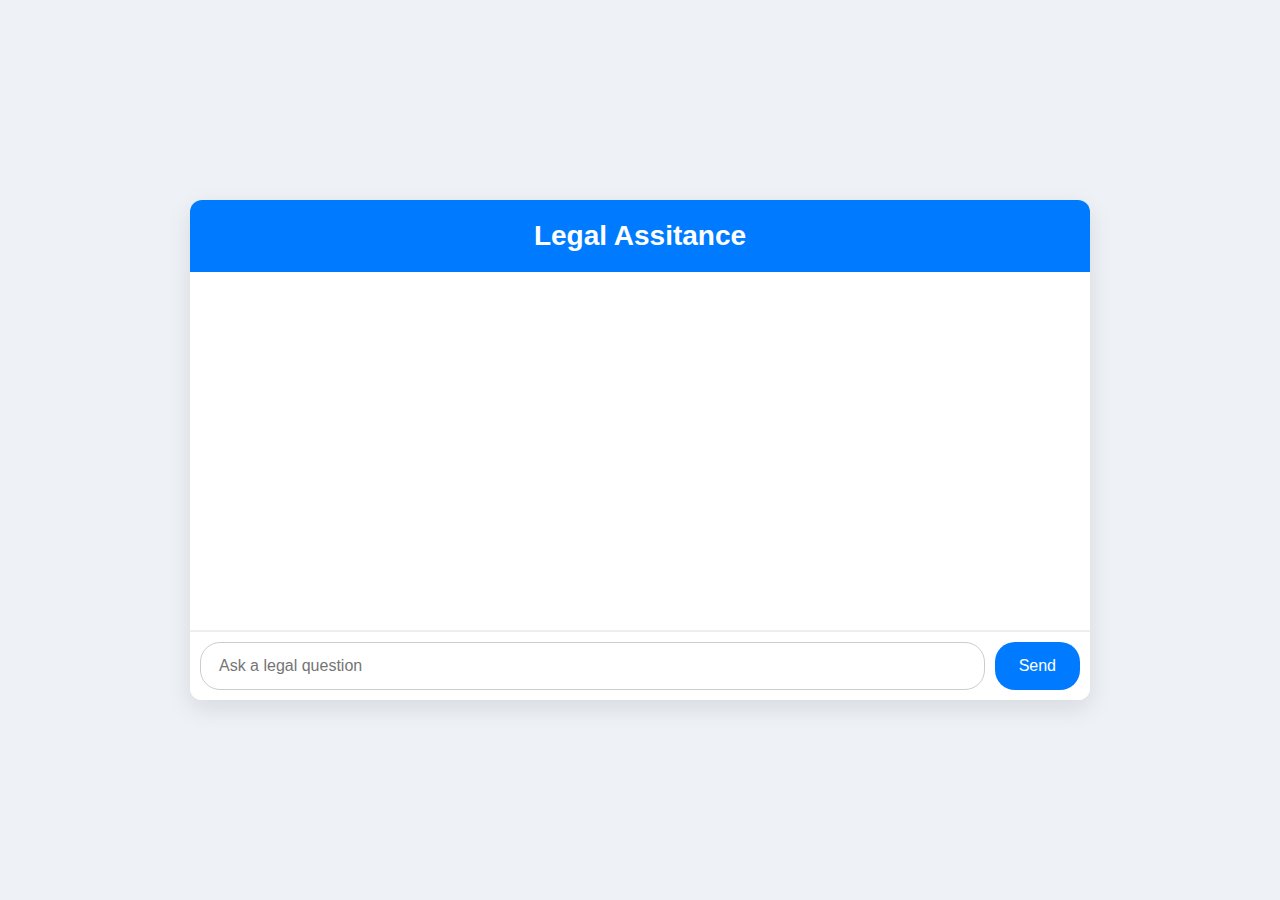
<file: frontend/index.html>
<!DOCTYPE html>
<html lang="en">
<head>
    <meta charset="UTF-8">
    <title>Chatbot</title>
    <link rel="stylesheet" href="style.css">
</head>
<body>
    <div class="chat-container">
        <div class="chat-header">Legal Assitance</div>
        <div class="chat-messages" id="chat-messages"></div>
        <div class="chat-input">
            <input type="text" id="user-input" placeholder="Ask a legal question" autocomplete="off">
            <button onclick="sendMessage()">Send</button>
        </div>
    </div>

    <script src="script.js"></script>
</body>
</html>
</file>
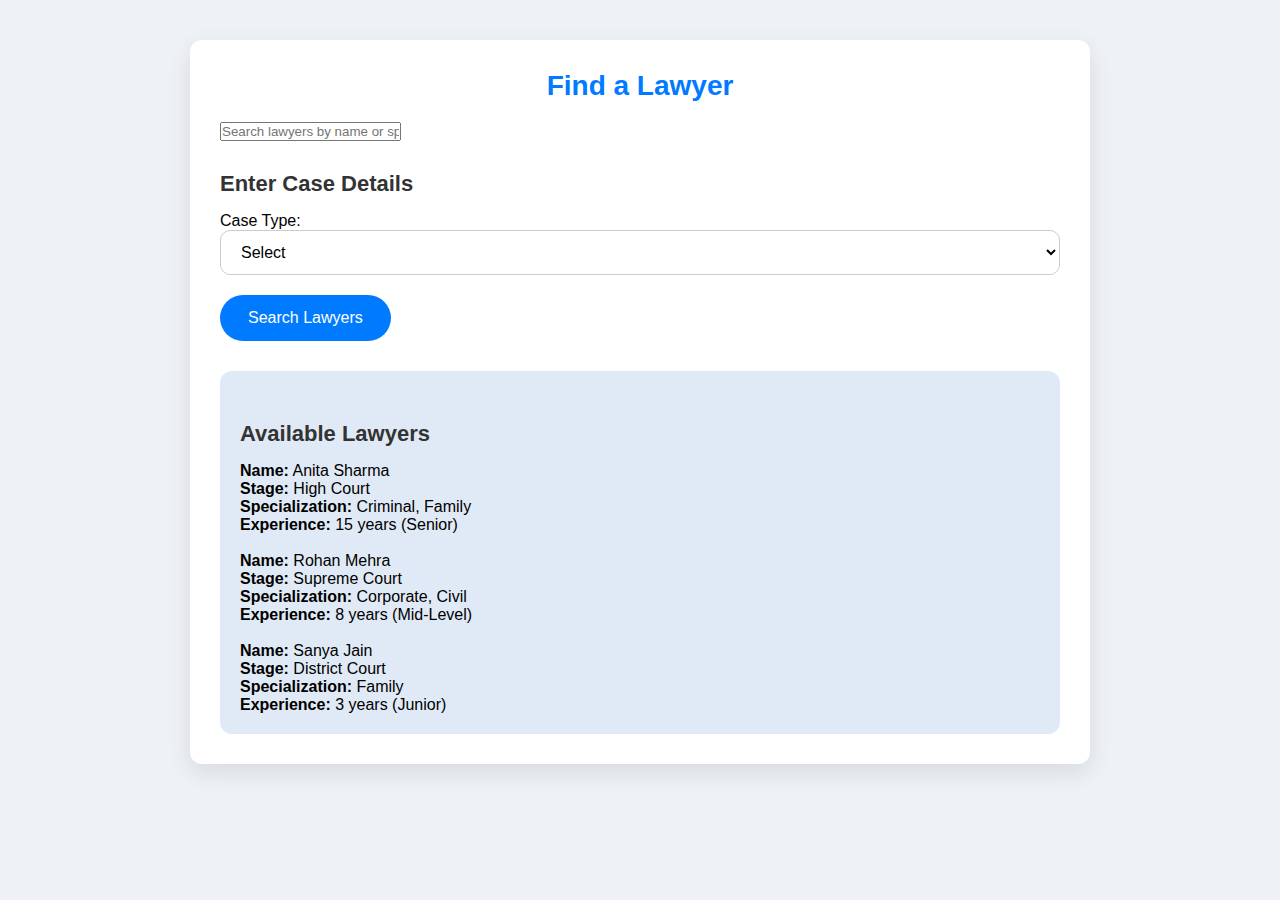
<file: frontend/lawyer.html>
<!DOCTYPE html>
<html lang="en">
<head>
  <meta charset="UTF-8" />
  <meta name="viewport" content="width=device-width, initial-scale=1.0"/>
  <title>Lawyer Finder</title>
  <link rel="stylesheet" href="lawyer.css" />
  <style>
    /* You can copy your provided CSS here or link externally */
  </style>
</head>
<body>

  <div class="container">
    <h1>Find a Lawyer</h1>

    <!-- Search Bar -->
    <div class="form-group">
      <input type="text" id="searchInput" placeholder="Search lawyers by name or specialization..." />
    </div>

    <!-- Case Details Form -->
    <form id="caseForm">
      <h2>Enter Case Details</h2>

      <div class="form-group">
        <label for="caseType">Case Type:</label>
        <select id="caseType" required>
          <option value="">Select</option>
          <option value="Criminal">Criminal</option>
          <option value="Civil">Civil</option>
          <option value="Corporate">Corporate</option>
          <option value="Family">Family</option>
        </select>
      </div>


      <button type="submit" class="btn-primary">Search Lawyers</button>
    </form>

    <!-- Lawyer Results Section -->
    <div class="results" id="lawyerResults">
      <h2>Available Lawyers</h2>
      <div class="lawyer-card" data-name="Anita Sharma" data-specialization="Criminal,Family">
        <strong>Name:</strong> Anita Sharma<br/>
        <strong>Stage:</strong> High Court<br/>
        <strong>Specialization:</strong> Criminal, Family<br/>
        <strong>Experience:</strong> 15 years (Senior)
      </div><br/>
      <div class="lawyer-card" data-name="Rohan Mehra" data-specialization="Corporate,Civil">
        <strong>Name:</strong> Rohan Mehra<br/>
        <strong>Stage:</strong> Supreme Court<br/>
        <strong>Specialization:</strong> Corporate, Civil<br/>
        <strong>Experience:</strong> 8 years (Mid-Level)
      </div><br/>
      <div class="lawyer-card" data-name="Sanya Jain" data-specialization="Family">
        <strong>Name:</strong> Sanya Jain<br/>
        <strong>Stage:</strong> District Court<br/>
        <strong>Specialization:</strong> Family<br/>
        <strong>Experience:</strong> 3 years (Junior)
      </div>
    </div>
  </div>

  <script>
    const searchInput = document.getElementById('searchInput');
    const lawyerCards = document.querySelectorAll('.lawyer-card');

    searchInput.addEventListener('input', function () {
      const query = this.value.toLowerCase();
      lawyerCards.forEach(card => {
        const name = card.getAttribute('data-name').toLowerCase();
        const specialization = card.getAttribute('data-specialization').toLowerCase();
        card.style.display = name.includes(query) || specialization.includes(query) ? 'block' : 'none';
      });
    });

    // Case form filtering can be enhanced here
    document.getElementById('caseForm').addEventListener('submit', function(e) {
      e.preventDefault();
      alert('Filtered based on dropdowns. (Connect to backend or logic here)');
    });
  </script>

</body>
</html>
</file>
<file: frontend/style.css>
/* Reset */
* {
    margin: 0;
    padding: 0;
    box-sizing: border-box;
}

body {
    height: 100vh;
    display: flex;
    justify-content: center;
    align-items: center;
    background: #eef2f7;
    font-family: 'Arial', sans-serif;
}

/* Chat Container */
.chat-container {
    width: 900px;
    max-width: 95%;
    height: 500px;
    background: #ffffff;
    border-radius: 12px;
    box-shadow: 0 8px 24px rgba(0, 0, 0, 0.1);
    display: flex;
    flex-direction: column;
    overflow: hidden;
}

/* Header */
.chat-header {
    background: #007BFF;
    color: #ffffff;
    padding: 20px;
    font-size: 28px;
    font-weight: bold;
    text-align: center;
}

.chat-messages {
    flex: 1;
    padding: 20px;
    overflow-y: auto;
    display: flex;
    flex-direction: column;
}
.message {
    max-width: 70%;
    margin-bottom: 16px;
    padding: 12px 16px;
    border-radius: 18px;
    font-size: 16px;
    line-height: 1.4;
    word-wrap: break-word;
    display: inline-block;
}

/* User input bubble (right) */
.user-message {
    background: #d4f8cb;
    align-self: flex-end;
    text-align: right;
}

/* Bot response bubble (left) */
.bot-message {
    background: #e0eaf6;
    align-self: flex-start;
    text-align: left;
}

/* Input Area */
.chat-input {
    display: flex;
    border-top: 2px solid #eee;
    padding: 10px;
    background: #ffffff;
}

.chat-input input {
    flex: 1;
    padding: 14px 18px;
    font-size: 16px;
    border: 1px solid #ccc;
    border-radius: 20px;
    outline: none;
    transition: border-color 0.3s;
}

.chat-input input:focus {
    border-color: #007BFF;
}

.chat-input button {
    margin-left: 10px;
    padding: 14px 24px;
    font-size: 16px;
    background: #007BFF;
    color: white;
    border: none;
    border-radius: 20px;
    cursor: pointer;
    transition: background 0.3s;
}

.chat-input button:hover {
    background: #0056b3;
}
</file>
<file: frontend/lawyer.css>
/* Reset */
* {
    margin: 0;
    padding: 0;
    box-sizing: border-box;
}

/* Body Styling */
body {
    height: 100vh;
    background: #eef2f7;
    font-family: 'Arial', sans-serif;
    display: flex;
    justify-content: center;
    align-items: flex-start;
    padding: 40px 20px;
}

/* Container */
.container {
    width: 900px;
    max-width: 95%;
    background: #ffffff;
    border-radius: 12px;
    box-shadow: 0 8px 24px rgba(0, 0, 0, 0.1);
    padding: 30px;
}

/* Headings */
.container h1 {
    color: #007BFF;
    font-size: 28px;
    margin-bottom: 20px;
    text-align: center;
}

.container h2 {
    color: #333;
    font-size: 22px;
    margin-top: 30px;
    margin-bottom: 15px;
}

/* Form Group */
.form-group {
    margin-bottom: 20px;
}

/* Input Elements */
select {
    width: 100%;
    padding: 12px 16px;
    border: 1px solid #ccc;
    border-radius: 10px;
    font-size: 16px;
    outline: none;
    transition: border-color 0.3s ease;
    background-color: #fff;
}

select:focus {
    border-color: #007BFF;
}

/* Disabled Select */
select:disabled {
    background-color: #f1f1f1;
    color: #666;
}

/* Button */
.btn-primary {
    background-color: #007BFF;
    color: white;
    border: none;
    padding: 14px 28px;
    border-radius: 25px;
    font-size: 16px;
    cursor: pointer;
    transition: background-color 0.3s;
}

.btn-primary:hover {
    background-color: #0056b3;
}

/* Results Section */
.results {
    background-color: #e0eaf6;
    padding: 20px;
    border-radius: 12px;
    margin-top: 30px;
}

/* Message Bubbles */
.message {
    background: #f8f9fc;
    border-radius: 16px;
    padding: 14px 18px;
    margin-bottom: 15px;
    font-size: 16px;
    line-height: 1.5;
    color: #333;
}

/* Bot messages (lawyer listings) */
.bot-message {
    background-color: #dce7f9;
    border-left: 4px solid #007BFF;
}
</file>
